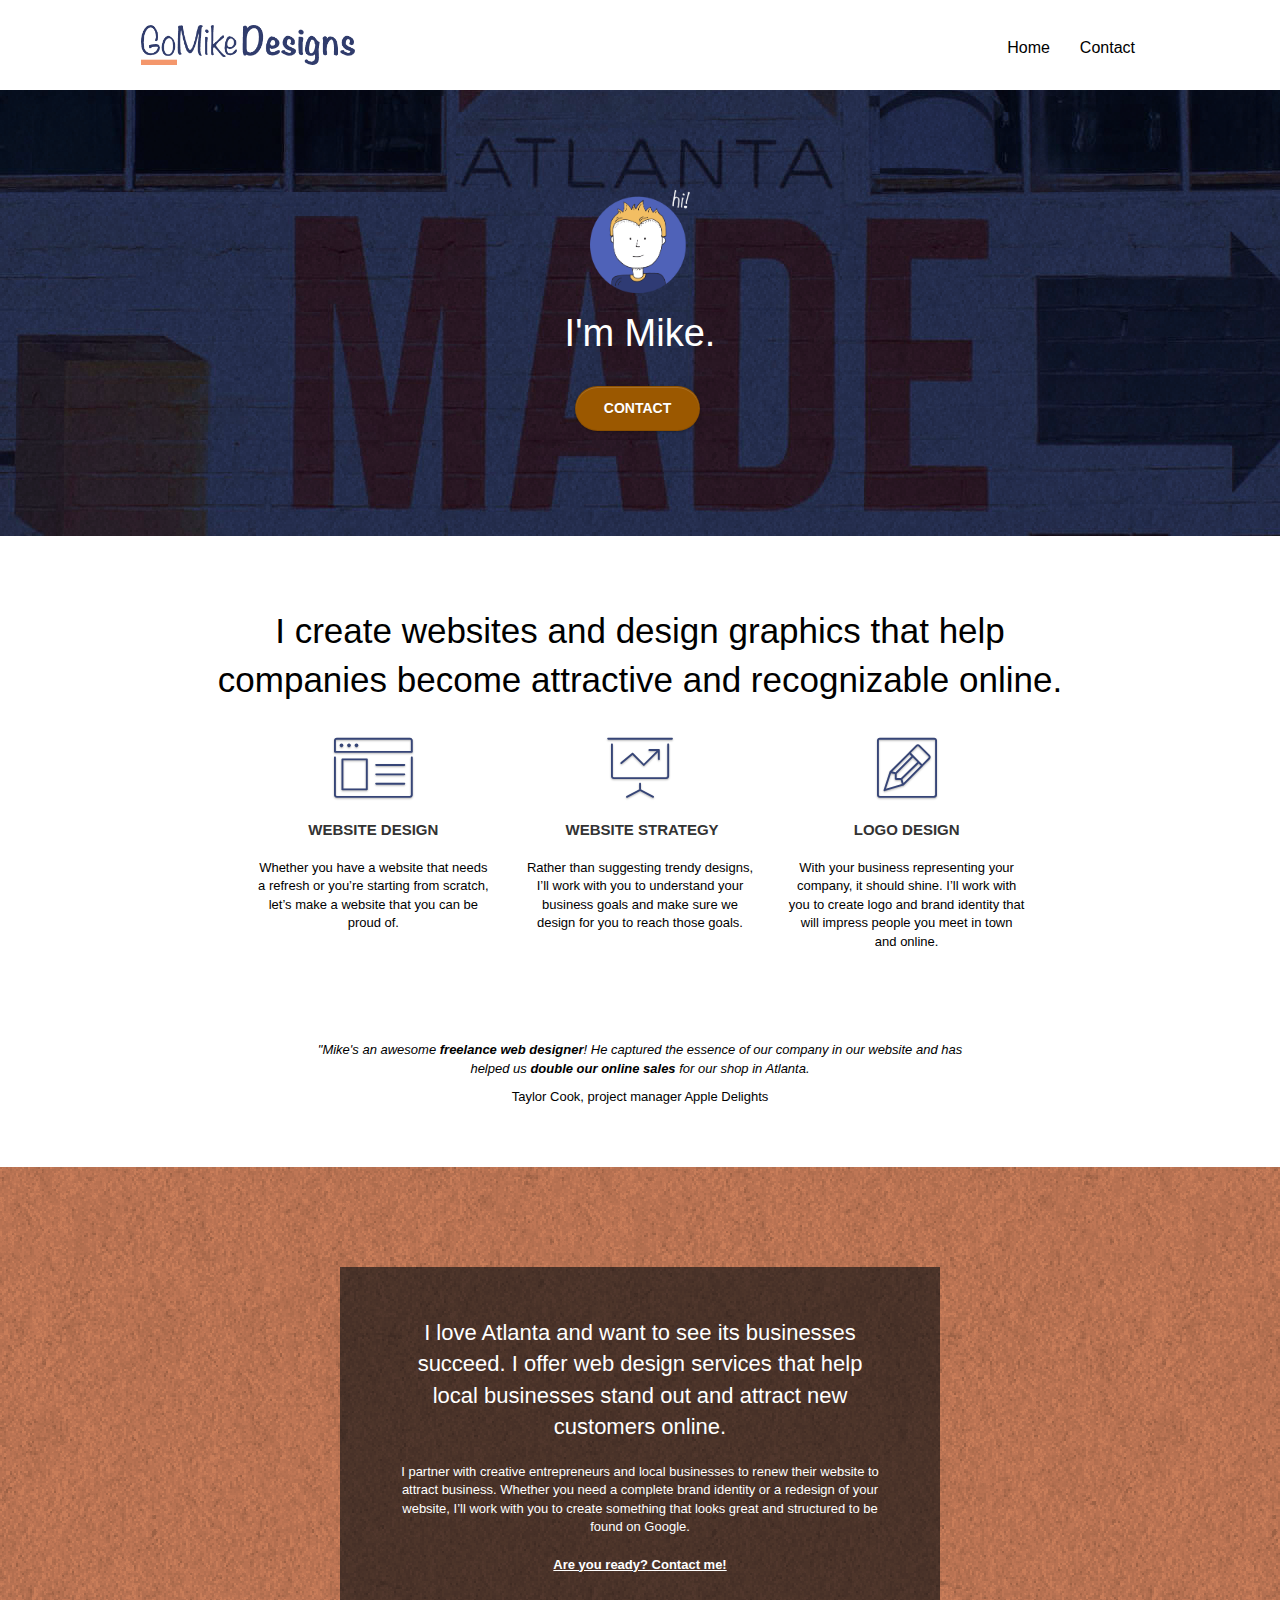
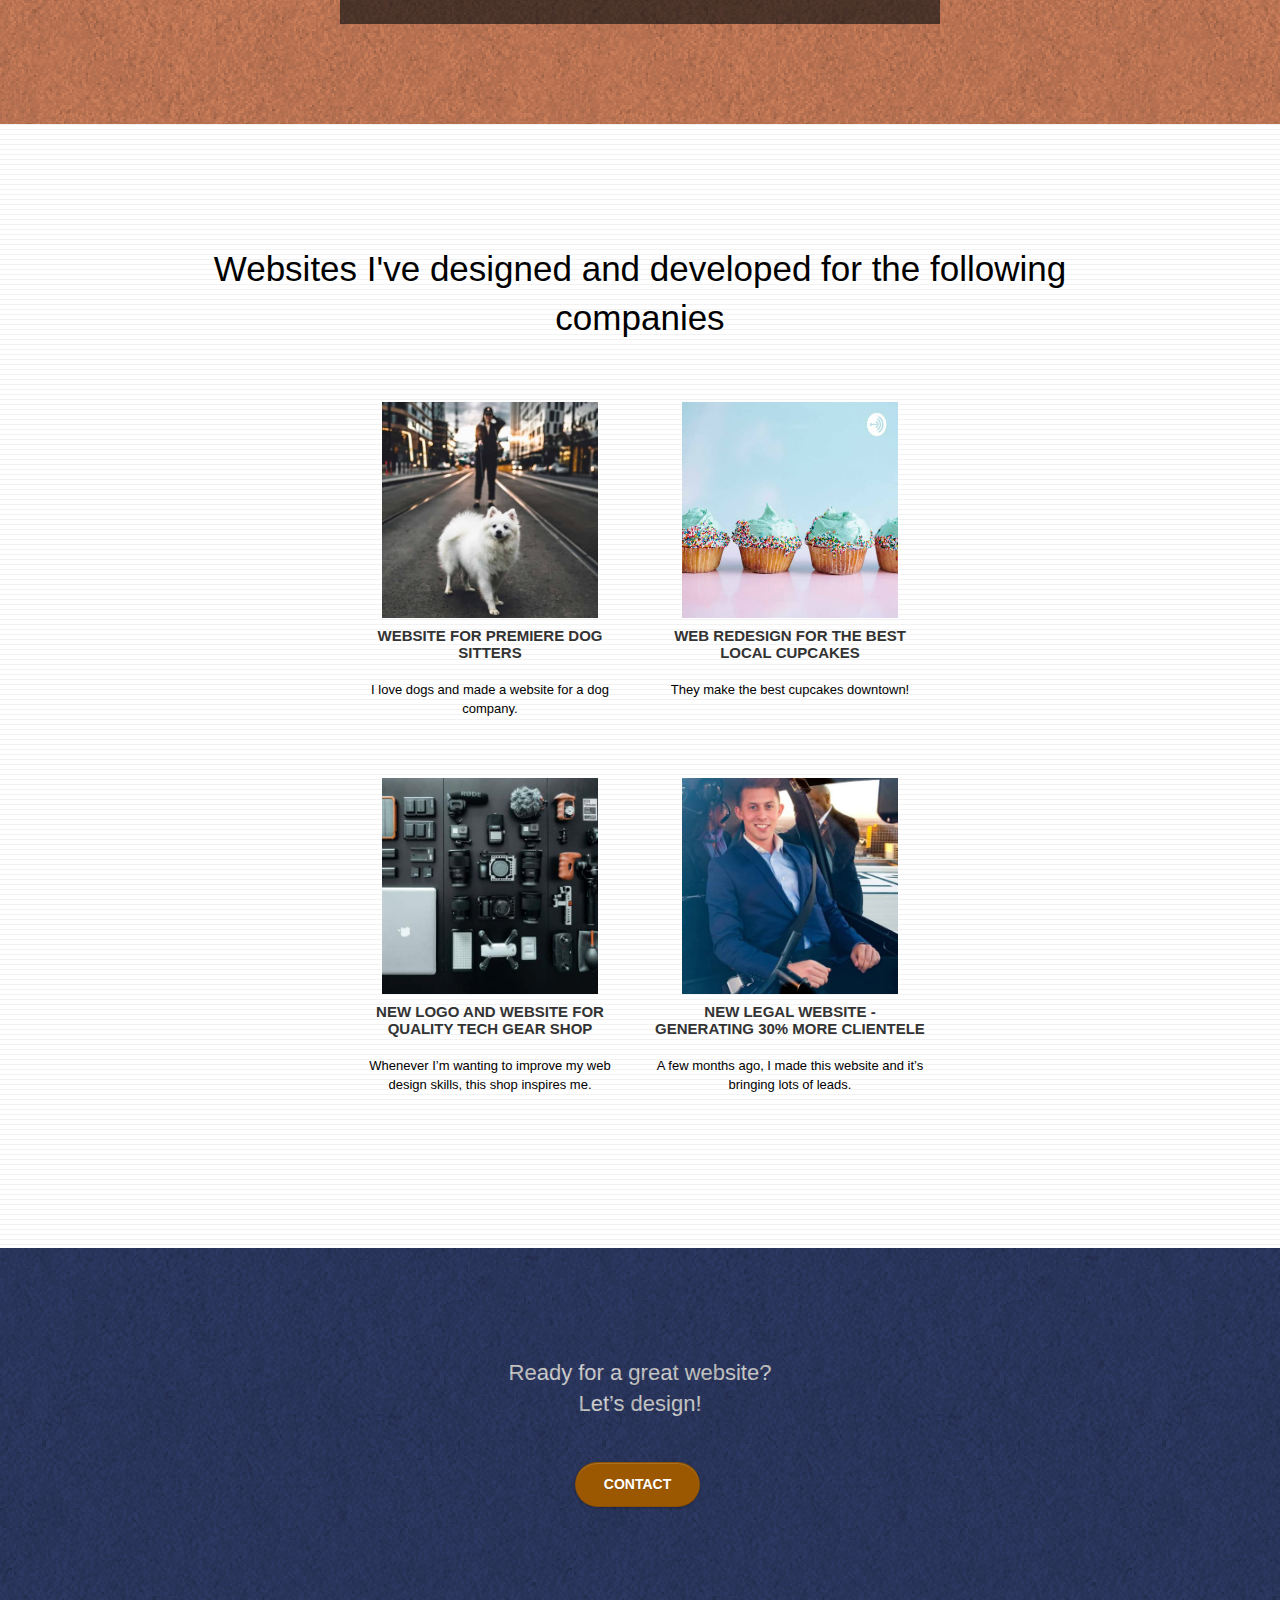
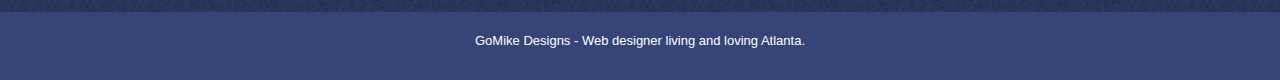
<file: index.html>
<!doctype html>
<html lang="en">

<head>
	<meta charset="utf-8">
	<meta name="keywords" content="seo, google, website, internet, web design, logo design atlanta">
	<meta name="description" content="I'm Mike and your should hire me to build your website">
	<meta name="viewport" content="width=device-width, initial-scale=1.0, viewport-fit=cover">
	<link rel="shortcut icon" type="image/png" href="favicon.jpg">

	<link rel="stylesheet" type="text/css" href="./css/bootstrap.css">
	<link rel="stylesheet" type="text/css" href="style.css">
	<link rel="stylesheet" type="text/css" href="./css/font-awesome.css">
	<link rel="stylesheet" type="text/css" href="./css/et-line.css">


	<script src="./js/jquery-2.1.0.js"></script>
	<script src="./js/bootstrap.js"></script>
	<script src="./js/blocs.js"></script>
	<script src="./js/jquery.touchSwipe.js"></script>
	<script src="./js/gmaps.js"></script>
	<title>GoMikeDesigns</title>

	<!-- Analytics -->

	<!-- Analytics END -->

</head>

<body>
	<!-- Main container -->
	<div class="page-container">

		<!-- bloc-0 -->
		<header class="bloc bgc-white l-bloc" id="bloc-0">
			<div class="container bloc-sm">
				<nav class="navbar row">
					<div class="navbar-header">
						<a class="navbar-logo" href="index.html"><img
								src="img_optimized/atlanta%20web%20design%20logo.webp" alt="GoMikeDesigns Website logo"
								height="40" /></a>
						<button id="nav-toggle" type="button" class="ui-navbar-toggle navbar-toggle"
							data-toggle="collapse" data-target=".navbar-1">
							<span class="sr-only">Toggle navigation</span><span class="icon-bar"></span><span
								class="icon-bar"></span><span class="icon-bar"></span>
						</button>
					</div>
					<div class="collapse navbar-collapse navbar-1 special-dropdown-nav">
						<ul class="site-navigation nav navbar-nav">
							<li>
								<a href="index.html">Home</a>
							</li>
							<li>
							</li>
							<li>
								<a href="contact.html">Contact</a>
							</li>
						</ul>
					</div>
				</nav>
			</div>
		</header>
		<!-- bloc-0 END -->

		<!-- bloc-1-hero -->
		<div class="bloc bgc-dark-slate-blue bg-atlanta-20made-20sign d-bloc bg-t-edge bloc-bg-texture texture-paper b-parallax"
			id="bloc-1-hero">
			<div class="container bloc-lg">
				<div class="row tight-width-whitespace">
					<div class="col-sm-12">
						<img src="img_optimized/atlanta%20web%20designer%20mike.webp"
							class="center-block image-resize-mode" width="100"
							alt="brick painted wall with Atlanta Made written on it" />
						<h1 class="text-center hero-bloc-text tc-white ">
							I'm Mike.
						</h1>
						<div class="text-center">
							<a href="contact.html" class="btn btn-lg btn-clean btn-rd cta-hero btn-atomic-tangerine"
								id="cta-hero">Contact</a>
						</div>
					</div>
				</div>
			</div>
		</div>
		<!-- bloc-1-hero END -->

		<!-- bloc-2-services -->
		<div class="bloc bgc-white l-bloc" id="bloc-2-services">
			<div class="container bloc-md">
				<div class="row">
					<div class="col-sm-12 text-center">
						<h2 class="sub-header">I create websites and design graphics that help <br> companies become
							attractive and recognizable online.</h2>
					</div>
				</div>
				<div class="row voffset-lg med-width-whitespace">
					<div class="col-sm-4">
						<div class="text-center">
							<span class="et-icon-browser sm-shadow icon-dark-slate-blue icons icon-lg"></span>
						</div>
						<h3 class="mg-md text-center service-header">Website Design</h3>
						<p class="text-center ">
							Whether you have a website that needs a refresh or you&rsquo;re starting from scratch,
							let&rsquo;s make a website that you can be proud of.
						</p>
					</div>
					<div class="col-sm-4">
						<div class="text-center">
							<span class="et-icon-presentation sm-shadow icon-dark-slate-blue icons icon-lg"></span>
						</div>
						<h3 class="mg-md text-center service-header">&nbsp;Website Strategy</h3>
						<p class="text-center ">
							Rather than suggesting trendy designs, I&rsquo;ll work with you to understand your business
							goals and make sure we design for you to reach those goals.<br>
						</p>
					</div>
					<div class="col-sm-4">
						<div class="text-center">
							<span class="et-icon-edit sm-shadow icon-dark-slate-blue icons icon-lg"></span>
						</div>
						<h3 class="mg-md text-center service-header">Logo Design</h3>
						<p class="text-center ">
							With your business representing your company, it should shine. I&rsquo;ll work with you to
							create logo and brand identity that will impress people you meet in town and online.
						</p>
					</div>
				</div>
				<div class="row voffset-lg voffset">
					<div class="col-xs-12 col-md-8 col-md-offset-2 text-center">
						<p class="quote">"Mike's an awesome <span class="bold">freelance web designer</span>! He
							captured the essence of our company in our website and has helped us <span class="bold">double our online sales</span> for our shop in
							Atlanta.</p>
						<p>Taylor Cook, project manager Apple Delights</p>
					</div>
				</div>
			</div>
		</div>
		<!-- bloc-2-services END -->

		<!-- bloc-3-what-i-do -->
		<div class="bloc tc-white bgc-atomic-tangerine bloc-bg-texture texture-paper b-parallax bg-atlanta-20made-20sign-20orange d-bloc"
			id="bloc-3-what-i-do">
			<div class="container bloc-lg">
				<div class="row tight-width-whitespace black-background">
					<div class="col-sm-12">
						<p class="mg-md text-center tc-white sub-text">I love Atlanta and want to see its
							businesses succeed. I offer web design services that help local
							businesses stand out and attract new customers online.<br></p>
						<p class="text-center white"> I partner with creative entrepreneurs and local businesses to
							renew their website to attract business. Whether you
							need a complete brand identity or a redesign of your website, I&rsquo;ll work with you to
							create something that looks great and structured to be found on Google.<br><br>
							<a class="ltc-white bold-link" href="contact.html">Are you ready? Contact me!</a><br>
						</p>
					</div>
				</div>
			</div>
		</div>
		<!-- bloc-3-what-i-do END -->

		<!-- bloc-4-portfolio -->
		<div class="bloc bgc-white bg-lines-h2-bg bg-repeat l-bloc" id="bloc-4-portfolio">
			<div class="container bloc-lg">
				<div class="row">
					<div class="col-sm-12 text-center">
						<h2 class="sub-header">Websites I've designed and developed for the following companies</h2>

					</div>
				</div>
				<div class="row tight-width-whitespace portfolio-row">
					<div class="col-sm-6">
						<a href="#" data-lightbox="img_optimized/11_2.webp" data-gallery-id="gallery-1"
							data-caption="Website for Atlanta's Premiere dog salon" data-frame="snapshot-lb"><img
								src="img_optimized/11_2.webp" class="img-responsive portfolio-thumb"
								alt="dogsitting website for owner's across Atlanta" /></a>
						<h3 class="mg-md text-center">
							Website for premiere Dog Sitters
						</h3>
						<p class="text-center">
							I love dogs and made a website for a dog company.
						</p>
					</div>
					<div class="col-sm-6">
						<a href="#" data-lightbox="img_optimized/2_2.webp" data-gallery-id="gallery-1"
							data-caption="web redesign for the best cupcakes in Atlanta" data-frame="snapshot-lb"><img
								src="img_optimized/2_2.webp" class="img-responsive portfolio-thumb"
								alt="design agency website for best cupcakes in atlanta" /></a>
						<h3 class="mg-md text-center">
							Web redesign for the best local cupcakes
						</h3>
						<p class="text-center">
							They make the best cupcakes downtown!
						</p>
					</div>
				</div>
				<div class="row tight-width-whitespace portfolio-row">
					<div class="col-sm-6">
						<a href="#" data-lightbox="img_optimized/3_2.webp" data-gallery-id="gallery-1"
							data-caption="New logo and website for a quality tech gear shop"
							data-frame="snapshot-lb"><img src="img_optimized/3_2.webp"
								class="img-responsive portfolio-thumb" alt="tech gear shop website" /></a>
						<h3 class="mg-md text-center">
							New logo and website for quality tech gear shop
						</h3>
						<p class="text-center">
							Whenever I&rsquo;m wanting to improve my web design skills, this shop inspires me.
						</p>
					</div>
					<div class="col-sm-6">
						<a href="#" data-lightbox="img_optimized/4_2.webp" data-gallery-id="gallery-1"
							data-caption="Legal website generates 30% more clients after web redesign"
							data-frame="snapshot-lb"><img src="img_optimized/4_2.webp"
								class="img-responsive portfolio-thumb"
								alt="Legal website with lawyer sitting facing camera" /></a>
						<h3 class="mg-md text-center">
							New legal website - Generating 30% more clientele
						</h3>
						<p class="text-center">
							A few months ago, I made this website and it&rsquo;s bringing lots of leads.
						</p>
					</div>
				</div>
			</div>
		</div>
		<!-- bloc-4-portfolio END -->

		<!-- bloc-5-cta -->
		<div class="bloc bgc-dark-slate-blue bg-atlanta-20made-20sign d-bloc bloc-bg-texture texture-paper b-parallax"
			id="bloc-5-cta">
			<div class="container bloc-lg">
				<div class="row">
					<h2 class="mg-md text-center tc-white">
						Ready for a great website? <br>Let&rsquo;s design!
					</h2>
					<div class="col-sm-12 text-center">
						<a href="contact.html"
							class="btn btn-atomic-tangerine btn-clean btn-rd btn-lg cta-hero">Contact</a>
					</div>
				</div>
			</div>
		</div>
		<!-- bloc-5-cta END -->

		<!-- Footer - bloc-8 -->
		<div class="bloc bgc-dark-slate-blue d-bloc" id="bloc-8">
			<div class="container bloc-sm">
				<div class="row">
					<div class="col-sm-12">
						<p class="text-center white">
							GoMike Designs - Web designer living and loving Atlanta.<br>
						</p>
					</div>
				</div>
			</div>
		</div>
		<!-- Footer - bloc-8 END -->

	</div>
	<!-- Main container END -->


</body>

</html>
</file>
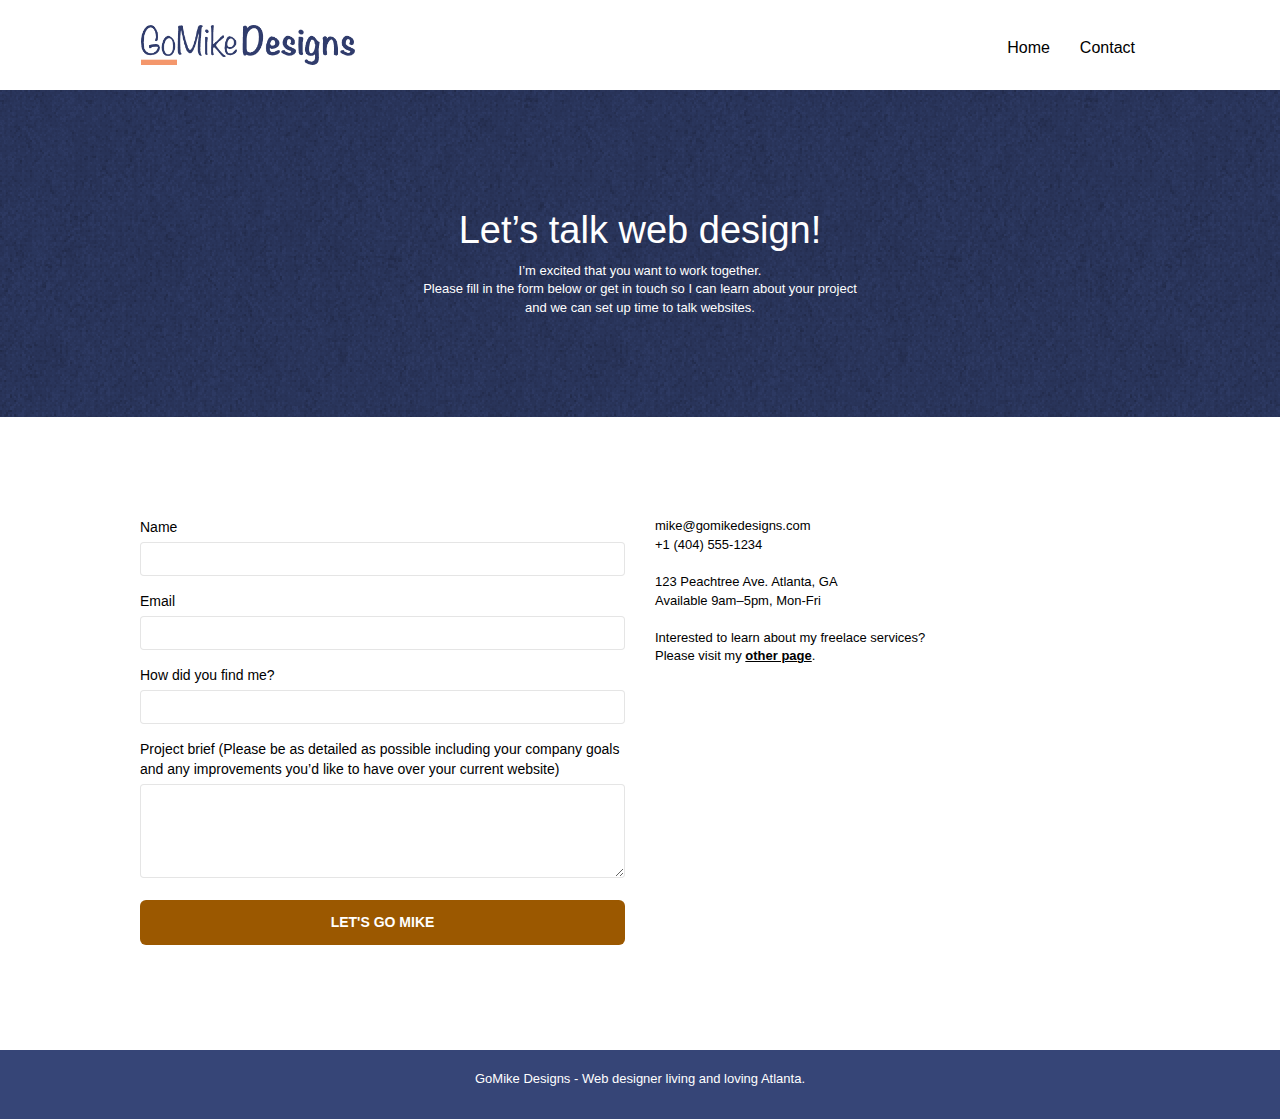
<file: contact.html>
<!doctype html>
<html lang="en">

<head>
	<meta charset="utf-8">
	<meta name="keywords" content="">
	<meta name="description" content="I'm Mike and you should get in contact with me for project needs">
	<meta name="viewport" content="width=device-width, initial-scale=1.0, viewport-fit=cover">
	<link rel="shortcut icon" type="image/png" href="favicon.jpg">

	<link rel="stylesheet" type="text/css" href="./css/bootstrap.css">
	<link rel="stylesheet" type="text/css" href="style.css">
	<link rel="stylesheet" type="text/css" href="./css/font-awesome.css">
	<link rel="stylesheet" type="text/css" href="./css/et-line.css">


	<script src="./js/jquery-2.1.0.js"></script>
	<script src="./js/bootstrap.js"></script>
	<script src="./js/blocs.js"></script>
	<script src="./js/jqBootstrapValidation.js"></script>
	<script src="./js/formHandler.js"></script>
	<title>Contact</title>

	<!-- Analytics -->

	<!-- Analytics END -->

</head>

<body>
	<!-- Main container -->
	<div class="page-container">

		<!-- bloc-0 -->
		<div class="bloc bgc-white l-bloc " id="bloc-0">
			<div class="container bloc-sm">
				<nav class="navbar row">
					<div class="navbar-header">
						<a class="navbar-logo" href="index.html"><img
								src="img_optimized/atlanta%20web%20design%20logo.webp" height="40"
								alt="GoMikeDesign Web Logo" /></a>
						<button id="nav-toggle" type="button" class="ui-navbar-toggle navbar-toggle"
							data-toggle="collapse" data-target=".navbar-1">
							<span class="sr-only">Toggle navigation</span><span class="icon-bar"></span><span
								class="icon-bar"></span><span class="icon-bar"></span>
						</button>
					</div>
					<div class="collapse navbar-collapse navbar-1 special-dropdown-nav">
						<ul class="site-navigation nav navbar-nav">
							<li>
								<a href="index.html">Home</a>
							</li>
							<li>
							</li>
							<li>
								<a href="contact.html">Contact</a>
							</li>
						</ul>
					</div>
				</nav>
			</div>
		</div>
		<!-- bloc-0 END -->

		<!-- bloc-6 -->
		<div class="bloc bg-dots-bg bg-repeat bgc-dark-slate-blue d-bloc bloc-bg-texture texture-paper" id="bloc-6">
			<div class="container bloc-lg">
				<div class="row">
					<div class="col-sm-12">
						<h1 class="text-center hero-bloc-text tc-white">Let&rsquo;s talk web design!</h1>
						<p class="text-center mg-lg tc-white tight-width-whitespace">I&rsquo;m excited that you
							want to work together.<br>Please fill in the form below or get in touch so I can learn about
							your project <br>and we can set up time to talk websites.</p>
					</div>
				</div>
			</div>
		</div>
		<!-- bloc-6 END -->

		<!-- bloc-7 -->
		<div class="bloc bgc-white l-bloc" id="bloc-7">
			<div class="container bloc-lg">
				<div class="row">
					<div class="col-sm-6">
						<form id="form_1" novalidate data-success-msg="Your message has been sent."
							data-fail-msg="Sorry it seems that our mail server is not responding, Sorry for the inconvenience!">
							<div class="form-group">
								<label>
									Name
								</label>
								<input id="name" class="form-control" required />
							</div>
							<div class="form-group">
								<label>
									Email
								</label>
								<input id="email" class="form-control" type="email" required />
							</div>
							<div class="form-group">
								<label>
									How did you find me?
								</label>
								<input class="form-control" type="email" required id="input_504" />
							</div>
							<div class="form-group">
								<label>
									Project brief (Please be as detailed as possible including your company goals and
									any improvements you&rsquo;d like to have over your current website)<br>
								</label><textarea id="message" class="form-control" rows="4" cols="50"
									required></textarea>
							</div>
							<button class="bloc-button btn btn-lg btn-block cta-hero btn-atomic-tangerine"
								type="submit">
								Let's go Mike
							</button>
						</form>
					</div>
					<div class="col-sm-6">
						<p>
							mike@gomikedesigns.com<br>+1 (404) 555-1234<br> <br>123 Peachtree Ave. Atlanta,
							GA<br>Available 9am–5pm, Mon-Fri <br> <br>Interested to learn about my freelace services?
							<br>Please visit my&nbsp;<a class="ltc-atomic-tangerine" href="index.html">other page</a>.
						</p>
					</div>
				</div>
			</div>
		</div>
		<!-- bloc-7 END -->

		<!-- ScrollToTop Button -->
		<a class="bloc-button btn btn-d scrollToTop" onclick="scrollToTarget('1')"><span
				class="fa fa-chevron-up"></span></a>
		<!-- ScrollToTop Button END-->


		<!-- Footer - bloc-8 -->
		<div class="bloc bgc-dark-slate-blue d-bloc" id="bloc-8">
			<div class="container bloc-sm">
				<div class="row">
					<div class="col-sm-12">
						<p class="text-center white">
							GoMike Designs - Web designer living and loving Atlanta.<br>
						</p>
					</div>
				</div>
			</div>
		</div>
		<!-- Footer - bloc-8 END -->

	</div>
	<!-- Main container END -->


</body>

</html>
</file>
<file: style.css>
body {
    margin: 0;
    padding: 0;
    background: #FFF;
    overflow-x: hidden;
    -webkit-font-smoothing: antialiased;
    -moz-osx-font-smoothing: grayscale;
}

a,
button {
    transition: all .3s ease-in-out;
    outline: none!important;
}

a:hover {
    text-decoration: none;
    cursor: pointer;
}

#page-loading-blocs-notifaction {
    position: fixed;
    top: 0;
    bottom: 0;
    width: 100%;
    z-index: 100000;
    background: #FFFFFF url("img/pageload-spinner.gif") no-repeat center center;
}

.bloc {
    width: 100%;
    clear: both;
    background: 50% 50% no-repeat;
    padding: 0 50px;
    -webkit-background-size: cover;
    -moz-background-size: cover;
    -o-background-size: cover;
    background-size: cover;
    position: relative;
}

.bloc .container {
    padding-left: 0;
    padding-right: 0;
}

.bloc-lg {
    padding: 100px 50px;
}

.bloc-md {
    padding: 50px;
}

.bloc-sm {
    padding: 20px 50px;
}

.bg-center,
.bg-l-edge,
.bg-r-edge,
.bg-t-edge,
.bg-b-edge,
.bg-tl-edge,
.bg-bl-edge,
.bg-tr-edge,
.bg-br-edge,
.bg-repeat {
    -webkit-background-size: auto!important;
    -moz-background-size: auto!important;
    -o-background-size: auto!important;
    background-size: auto!important;
}

.bg-repeat {
    background: repeat;
}

.bg-t-edge {
    background: top no-repeat;
}

.bloc-bg-texture::before {
    content: "";
    background-size: 2px 2px;
    position: absolute;
    top: 0;
    bottom: 0;
    left: 0;
    right: 0;
}

.texture-paper::before {
    background: url("img_optimized/texture-paper.webp");
    width: 100%;
}

.b-parallax {
    background-attachment: fixed;
}

.d-bloc {
    color: rgba(255, 255, 255, .7);
}

.d-bloc button:hover {
    color: rgba(255, 255, 255, .9);
}

.d-bloc .icon-round,
.d-bloc .icon-square,
.d-bloc .icon-rounded,
.d-bloc .icon-semi-rounded-a,
.d-bloc .icon-semi-rounded-b {
    border-color: rgba(255, 255, 255, .9);
}

.d-bloc .divider-h span {
    border-color: rgba(255, 255, 255, .2);
}

.d-bloc .a-btn,
.d-bloc .navbar a,
.d-bloc .navbar-logo,
.d-bloc a .icon-sm,
.d-bloc a .icon-md,
.d-bloc a .icon-lg,
.d-bloc a .icon-xl,
.d-bloc h1 a,
.d-bloc h2 a,
.d-bloc h3 a,
.d-bloc h4 a,
.d-bloc h5 a,
.d-bloc h6 a,
.d-bloc p a {
    color: rgb(255, 255, 255);
}

.d-bloc .a-btn:hover,
.d-bloc .navbar a:hover,
.d-bloc .navbar-logo:hover,
.d-bloc a:hover .icon-sm,
.d-bloc a:hover .icon-md,
.d-bloc a:hover .icon-lg,
.d-bloc a:hover .icon-xl,
.d-bloc h1 a:hover,
.d-bloc h2 a:hover,
.d-bloc h3 a:hover,
.d-bloc h4 a:hover,
.d-bloc h5 a:hover,
.d-bloc h6 a:hover,
.d-bloc p a:hover {
    color: rgba(255, 255, 255, 1);
}

.d-bloc .navbar-toggle .icon-bar {
    background: rgba(255, 255, 255, 1);
}

.d-bloc .btn-wire,
.d-bloc .btn-wire:hover {
    color: rgba(255, 255, 255, 1);
    border-color: rgba(255, 255, 255, 1);
}

.d-bloc .panel {
    color: rgba(0, 0, 0, .5);
}

.d-bloc .panel button:hover {
    color: rgba(0, 0, 0, .7);
}

.d-bloc .panel icon {
    border-color: rgba(0, 0, 0, .7);
}

.d-bloc .panel .divider-h span {
    border-color: rgba(0, 0, 0, .1);
}

.d-bloc .panel .a-btn {
    color: rgba(0, 0, 0, .6);
}

.d-bloc .panel .a-btn:hover {
    color: rgba(0, 0, 0, 1);
}

.d-bloc .panel .btn-wire,
.d-bloc .panel .btn-wire:hover {
    color: rgba(0, 0, 0, .7);
    border-color: rgba(0, 0, 0, .3);
}

.d-bloc .panel,
.l-bloc {
    color: rgba(0, 0, 0, .5);
}

.d-bloc .panel button:hover,
.l-bloc button:hover {
    color: rgba(0, 0, 0, .7);
}

.l-bloc .icon-round,
.l-bloc .icon-square,
.l-bloc .icon-rounded,
.l-bloc .icon-semi-rounded-a,
.l-bloc .icon-semi-rounded-b {
    border-color: rgba(0, 0, 0, .7);
}

.d-bloc .panel .divider-h span,
.l-bloc .divider-h span {
    border-color: rgba(0, 0, 0, .1);
}

.d-bloc .panel .a-btn,
.l-bloc .a-btn,
.l-bloc .navbar a,
.l-bloc .navbar-logo,
.l-bloc a .icon-sm,
.l-bloc a .icon-md,
.l-bloc a .icon-lg,
.l-bloc a .icon-xl,
.l-bloc h1 a,
.l-bloc h2 a,
.l-bloc h3 a,
.l-bloc h4 a,
.l-bloc h5 a,
.l-bloc h6 a,
.l-bloc p a {
    color: rgba(0, 0, 0, .6);
}

.d-bloc .panel .a-btn:hover,
.l-bloc .a-btn:hover,
.l-bloc .navbar a:hover,
.l-bloc .navbar-logo:hover,
.l-bloc a:hover .icon-sm,
.l-bloc a:hover .icon-md,
.l-bloc a:hover .icon-lg,
.l-bloc a:hover .icon-xl,
.l-bloc h1 a:hover,
.l-bloc h2 a:hover,
.l-bloc h3 a:hover,
.l-bloc h4 a:hover,
.l-bloc h5 a:hover,
.l-bloc h6 a:hover,
.l-bloc p a:hover {
    color: rgba(0, 0, 0, 1);
}

.l-bloc .navbar-toggle .icon-bar {
    color: rgba(0, 0, 0, .6);
}

.d-bloc .panel .btn-wire,
.d-bloc .panel .btn-wire:hover,
.l-bloc .btn-wire,
.l-bloc .btn-wire:hover {
    color: rgba(0, 0, 0, .7);
    border-color: rgba(0, 0, 0, .3);
}

.voffset {
    margin-top: 30px;
}

.voffset-lg {
    margin-top: 80px;
}

.row-no-gutters {
    margin-right: 0;
    margin-left: 0;
}

.row.row-no-gutters > [class^="col-"],
.row.row-no-gutters > [class*=" col-"] {
    padding-right: 0;
    padding-left: 0;
}

#bloc-2-services p {
    font-size: 13px;
}

.navbar {
    margin-bottom: 0;
    z-index: 1;
}

.navbar-logo {
    height: auto;
    padding: 3px 15px;
    font-size: 25px;
    font-weight: normal;
    font-weight: 600;
    line-height: 44px;
}

.navbar-logo img {
    max-height: 200px;
    margin: 0 5px 0 0;
    display: inline;
}

.navbar-logo img[src$=svg] {
    min-width: 100px;
}

.nav-center .navbar-logo img {
    margin: 0;
}

.navbar .nav {
    padding-top: 2px;
    margin-right: -16px;
    float: right;
    z-index: 1;
}

.nav > li {
    float: left;
    margin-top: 4px;
    font-size: 16px;
}

.navbar-nav .open .dropdown-menu > li > a {
    text-align: inherit;
}

.nav > li a:hover,
.nav > li a:focus {
    background: transparent;
}

.navbar-toggle {
    margin: 10px 10px 0 0;
    border: 0px;
}

.navbar-toggle:hover {
    background: transparent!important;
}

.navbar-toggle .icon-bar {
    background-color: rgba(0, 0, 0, .5);
    width: 26px;
}

.nav-invert .navbar .nav {
    float: left;
}

.nav-invert .navbar-header,
.nav-invert .navbar-logo {
    float: right;
    position: relative;
    z-index: 2;
}

@media (min-width: 768px) {
    .site-navigation {
        position: absolute;
        top: 50%;
        right: 20px;
        transform: translate(0, -50%);
        -webkit-transform: translateY(-50%);
    }
    .nav > li .dropdown-menu a,
    .nav > li .dropdown-menu a:hover {
        color: #484848;
    }
    .nav-invert .site-navigation {
        left: 0;
        right: 0;
    }
    .nav-center {
        text-align: center;
    }
    .nav-center .navbar-header {
        width: 100%;
    }
    .nav-center .navbar-header,
    .nav-center .navbar-logo,
    .nav-center .nav > li {
        float: none;
        display: inline-block;
    }
    .nav-center .site-navigation {
        position: relative;
        width: 100%;
        right: 0;
        margin-right: 0px;
        margin-top: 20px;
    }
    .nav-center.mini-nav .navbar-toggle {
        float: none;
        margin: 10px auto 0;
    }
}

.nav > li > .dropdown a {
    background: none!important;
    display: block;
    padding: 14px 15px;
}

nav .caret {
    margin: 0 5px;
}

.dropdown-menu .dropdown-menu {
    top: -8px;
    left: 100%;
}

.dropdown-menu .dropmenu-flow-right {
    top: 100%;
    left: 0;
    margin-left: -1px;
    border-top-left-radius: 0;
    border-top-right-radius: 0;
}

.dropdown-menu .dropdown span {
    border: 4px solid black;
    border-top-color: transparent;
    border-right-color: transparent;
    border-bottom-color: transparent;
    margin: 6px -5px 0 0!important;
    float: right;
}

.mg-md {
    margin-top: 10px;
    margin-bottom: 20px;
}

.mg-lg {
    margin-top: 10px;
    margin-bottom: 40px;
}

.btn {
    margin: 0 5px 5px 0;
}

.btn.pull-right {
    margin: 0 0 5px 5px;
}

.btn-d,
.btn-d:hover,
.btn-d:focus {
    color: #FFF;
    background: rgba(0, 0, 0, .3);
}

button {
    outline: none!important;
}

.btn-rd {
    border-radius: 40px;
}

.btn-clean {
    border: 1px solid rgba(0, 0, 0, .08);
    border-bottom-color: rgba(0, 0, 0, .1);
    text-shadow: 0 1px 0 rgba(0, 0, 1, .1);
    box-shadow: 0 1px 3px rgba(0, 0, 1, .25), inset 0 1px 0 0 rgba(255, 255, 255, .15);
}

.icon-md {
    font-size: 30px!important;
}

.icon-lg {
    font-size: 60px!important;
}

.sm-shadow {
    text-shadow: 0 1px 2px rgba(0, 0, 0, .3);
}

.panel-sq,
.panel-sq .panel-heading,
.panel-sq .panel-footer {
    border-radius: 0;
}

.panel-rd {
    border-radius: 30px;
}

.panel-rd .panel-heading {
    border-radius: 29px 29px 0 0;
}

.panel-rd .panel-footer {
    border-radius: 0 0 29px 29px;
}

.form-control {
    border-color: rgba(0, 0, 0, .1);
    box-shadow: none;
}

.scrollToTop {
    width: 40px;
    height: 40px;
    position: fixed;
    bottom: 20px;
    right: 20px;
    opacity: 0;
    z-index: 500;
    transition: all .3s ease-in-out;
}

.scrollToTop span {
    margin-top: 6px;
}

.showScrollTop {
    font-size: 14px;
    opacity: 1;
}

a[data-lightbox] {
    position: relative;
    display: block;
    text-align: center;
}

a[data-lightbox]:hover::before {
    content: "+";
    font-family: "HelveticaNeue-Light", "Helvetica Neue Light", "Helvetica Neue", Helvetica, Arial;
    font-size: 32px;
    width: 50px;
    height: 50px;
    margin-left: -25px;
    border-radius: 50%;
    background: rgba(0, 0, 0, .6);
    color: #FFF;
    font-weight: 100;
    z-index: 1;
    position: absolute;
    top: 50%;
    transform: translateY(-50%);
    -webkit-transform: translateY(-50%);
}

a[data-lightbox]:hover img {
    opacity: 0.6;
    -webkit-animation-fill-mode: none;
    animation-fill-mode: none;
}

#lightbox-modal {
    display: flex;
    align-items: center;
}

#lightbox-modal .modal-dialog {
    width: 90%;
    max-width: 900px;
    margin: 0 auto 0;
}

#lightbox-modal .modal-dialog img {
    max-height: 90vh;
    margin: 0 auto;
}

.lightbox-caption {
    padding: 20px;
    color: #FFF;
    background: rgba(0, 0, 0, .5);
    position: absolute;
    left: 15px;
    right: 15px;
    bottom: 5px;
}

.close-lightbox {
    color: #FFF;
    font-size: 30px;
    position: absolute;
    top: 20px;
    right: 20px;
    z-index: 20;
    background: rgba(0, 0, 0, .5);
    border: none;
    line-height: 30px;
    padding: 0 9px 5px;
    opacity: 0.3;
}

.close-lightbox:hover,
.next-lightbox:hover,
.prev-lightbox:hover {
    opacity: 1.0;
    color: #FFF;
}

.next-lightbox,
.prev-lightbox {
    font-size: 20px;
    color: rgba(255, 255, 255, .9);
    background: rgba(0, 0, 0, .5);
    transition: all .2s ease-in-out;
    position: absolute;
    top: 45%;
    z-index: 1;
    opacity: 0.4;
}

.next-lightbox {
    padding: 6px 8px 1px 13px;
    right: 25px;
}

.prev-lightbox {
    padding: 6px 13px 1px 10px;
    left: 25px;
}

.snapshot-lb .modal-body {
    padding-bottom: 45px;
}

.snapshot-lb .lightbox-caption {
    padding: 0;
    color: rgba(0, 0, 0, .5);
    background: none;
}

h1,
h2,
h3,
h4,
h5,
h6,
p,
label,
.btn,
a {
    font-family: "helvetica";
    font-weight: 400;
    color: black!important;
}

.sub-header {
    font-size: 35px;
}

.sub-text {
    font-size: 22px;
}

.col-sm-4 a {
    font-family: "helvetica";
    font-weight: 400;
    color: white!important; 
}

.container {
    max-width: 1000px;
}

.quote {
    font-style: italic;
}

.bold {
    font-weight: 700;
}

.hero-bloc-text {
    font-size: 38px;
}

.hero-bloc-text-sub {
    font-size: 36px;
}

.statement-bloc-text {
    line-height: 26px;
    font-style: italic;
    font-size: 20px;
    text-align: center;
    font-weight: lighter;
    max-width: 520px;
    margin: auto auto auto auto;
}

p {
    font-size: 13px;
}

.tight-width-whitespace {
    max-width: 600px;
    margin: auto auto auto auto;
}

.h1 {
    font-size: 20px;
    font-family: "Open Sans";
}

.cta-hero {
    margin-top: 22px;
    color: #FFFFFF!important;
    text-transform: uppercase;
    padding: 12px 28px 12px 28px;
    font-size: 1.0em;
    font-weight: 700;
}

.social {
    max-width: 400px;
    margin: auto auto auto auto;
}

h2 {
    font-size: 22px;
    line-height: 1.4em;
}

h3 {
    font-size: 15px;
    text-transform: uppercase;
    font-weight: 700;
    color: #333333!important;
}

.med-width-whitespace {
    max-width: 800px;
    margin: auto auto auto auto;
    box-shadow: 0px 0px 0px #000000;
}

h1 {
    color: #333333!important;
}

h4 {
    color: #333333!important;
}

.icons {
    margin-bottom: 14px;
    margin-top: 24px;
}

.white {
    color: #FFFFFF!important;
}

.portfolio-thumb {
    margin-bottom: 24px;
    width: 80%;
    margin: auto;
}

.portfolio-row {
    margin-bottom: 44px;
    margin-top: 50px;
}

.avatar {
    box-shadow: 0px 4px 9px rgba(0, 0, 0, 0.3);
}

.black-background {
    background-color: rgba(35, 31, 32, 0.7);
    padding: 40px 40px 40px 40px;
}

.bold-link {
    font-weight: 900;
    text-decoration: underline!important;
}

.service-header {
    font-size: 15px;
    font-weight: 700;
    text-transform: uppercase;
}

.bgc-white {
    background-color: #FFFFFF;
}

.bgc-dark-slate-blue {
    background-color: #364577;
}

.bgc-atomic-tangerine {
    background-color: #F3976C;
}

.tc-white {
    color: white!important;
}

.btn-atomic-tangerine {
    background: rgb(155, 88, 0);
    color: #FFFFFF!important;
}

.btn-atomic-tangerine:hover {
    background: #c27956!important;
    color: #FFFFFF!important;
}

.ltc-white {
    color: #FFFFFF!important;
}

.ltc-white:hover {
    color: #cccccc!important;
}

.ltc-atomic-tangerine {
    color:black!important;
    font-weight: bold;
    text-decoration: underline;
}

.ltc-atomic-tangerine:hover {
    color: #c27956!important;
}

.icon-dark-slate-blue {
    color: #364577!important;
    border-color: #364577!important;
}

.bg-dots-bg {
    background-image: url("img_optimized/dots-bg.webp");
    width: 100%;
}

.bg-lines-h2-bg {
    background-image: url("img_optimized/lines-h2-bg.webp");
    width: 100%;
}

.bg-atlanta-20made-20sign {
    background-image: url("img_optimized/atlanta%20made%20sign.webp");
    width: 100%;
}

.bg-atlanta-20made-20sign-20orange {
    background-image: url("img_optimized/atlanta%20made%20sign%20orange.webp");
    width: 100%;
}

@media (max-width: 1024px) {
    .bloc {
        padding-left: 20px;
        padding-right: 20px;
    }
    .bloc.full-width-bloc,
    .bloc-tile-2.full-width-bloc .container,
    .bloc-tile-3.full-width-bloc .container,
    .bloc-tile-4.full-width-bloc .container {
        padding-left: 0;
        padding-right: 0;
    }
}

@media (max-width: 992px) and (min-width: 768px) {
    .navbar .nav {
        max-width: 80%
    }
    .nav-center.navbar .nav {
        max-width: 100%
    }
}

@media only screen and (min-width: 768px) and (max-width: 1024px) and (orientation: landscape) {
    .b-parallax {
        background-attachment: scroll;
    }
}

@media only screen and (min-width: 1024px) and (max-width: 1366px) and (-webkit-min-device-pixel-ratio: 1.5) {
    .b-parallax {
        background-attachment: scroll;
    }
}

@media (max-width: 991px) {
    .container {
        width: 100%;
    }
    .b-parallax {
        background-attachment: scroll;
    }
    .page-container,
    #hero-bloc {
        overflow-x: hidden;
        position: relative;
    }
    .bloc-group,
    .bloc-group .bloc {
        display: block;
        width: 100%;
    }
    .bloc-fill-screen .fill-bloc-top-edge,
    .bloc-fill-screen .fill-bloc-bottom-edge {
        padding: 0 20px;
        /* padding-left: constant(safe-area-inset-left);
        padding-right: constant(safe-area-inset-right); */
    }
}

@media (max-width: 767px) {
    .page-container {
        overflow-x: hidden;
        position: relative;
    }
    h1,
    h2,
    h3,
    h4,
    h5,
    h6,
    p,
    #disqus_thread {
        padding-left: 10px!important;
        padding-right: 10px!important;
    }
    .b-parallax {
        background-attachment: scroll;
    }
    .navbar .nav {
        padding-top: 0;
        border-top: 1px solid rgba(0, 0, 0, .2);
        float: none!important;
    }
    .navbar.row {
        margin-left: 0;
        margin-right: 0;
    }
    .site-navigation {
        position: inherit;
        transform: none;
        -webkit-transform: none;
        -ms-transform: none;
    }
    .nav > li {
        margin-top: 0;
        border-bottom: 1px solid rgba(0, 0, 0, .1);
        background: rgba(0, 0, 0, .05);
        text-align: left;
        padding-left: 15px;
        width: 100%;
    }
    .nav > li:hover {
        background: rgba(0, 0, 0, .08);
    }
    .dropdown .dropdown a .caret {
        float: none;
        margin: 5px 0 0 10px!important;
        border: 4px solid black;
        border-bottom-color: transparent;
        border-right-color: transparent;
        border-left-color: transparent;
    }
    #hero-bloc .navbar .nav {
        background: rgba(0, 0, 0, .8);
    }
    #hero-bloc .navbar .nav a {
        color: rgba(255, 255, 255, .6);
    }
    .hero {
        padding: 50px 0;
    }
    .hero-nav {
        left: -1px;
        right: -1px;
    }
    .navbar-collapse {
        padding: 0;
        overflow-x: hidden;
        -webkit-box-shadow: none;
        box-shadow: none;
    }
    .navbar-logo img {
        max-height: 40px;
        width: auto;
    }
    .nav-invert .navbar-header {
        float: none;
        width: 100%;
    }
    .nav-invert .navbar-toggle {
        float: left;
        margin-left: 10px;
    }
    .bloc {
        padding-left: 0;
        padding-right: 0;
    }
    .bloc-xxl,
    .bloc-xl,
    .bloc-lg {
        padding: 40px 0;
    }
    .bloc-sm,
    .bloc-md {
        padding-left: 0;
        padding-right: 0;
    }
    .bloc-tile-2 .container,
    .bloc-tile-3 .container,
    .bloc-tile-4 .container,
    .bloc-fill-screen .fill-bloc-top-edge,
    .bloc-fill-screen .fill-bloc-bottom-edge {
        padding-left: 0;
        padding-right: 0;
    }
    .a-block {
        padding: 0 10px;
    }
    .btn-dwn {
        display: none;
    }
    .voffset {
        margin-top: 5px;
    }
    .voffset-md {
        margin-top: 20px;
    }
    .voffset-lg {
        margin-top: 30px;
    }
    form {
        padding: 5px;
    }
    .close-lightbox {
        display: inline-block;
    }
    .blocsapp-device-iphone5 {
        background-size: 216px 425px;
        padding-top: 60px;
        width: 216px;
        height: 425px;
    }
    .blocsapp-device-iphone5 img {
        width: 180px;
        height: 320px;
    }
}

@media (max-width: 400px) {
    .bloc {
        padding-left: 0;
        padding-right: 0;
    }
}

@media (max-width: 767px) {
    .bloc-mob-center-text {
        text-align: center;
    }
}
</file>
<file: css/et-line.css>
@font-face {
    font-family: et-line;
    src: url(../fonts/et-line.eot);
    src: url(../fonts/et-line.eot?#iefix) format('embedded-opentype'), url(../fonts/et-line.woff) format('woff'), url(../fonts/et-line.ttf) format('truetype'), url(../fonts/et-line.svg#et-line) format('svg');
    font-weight: 400;
    font-style: normal
}

.et-icon-adjustments,
.et-icon-alarmclock,
.et-icon-anchor,
.et-icon-aperture,
.et-icon-attachment,
.et-icon-bargraph,
.et-icon-basket,
.et-icon-beaker,
.et-icon-bike,
.et-icon-book-open,
.et-icon-briefcase,
.et-icon-browser,
.et-icon-calendar,
.et-icon-camera,
.et-icon-caution,
.et-icon-chat,
.et-icon-circle-compass,
.et-icon-clipboard,
.et-icon-clock,
.et-icon-cloud,
.et-icon-compass,
.et-icon-desktop,
.et-icon-dial,
.et-icon-document,
.et-icon-documents,
.et-icon-download,
.et-icon-dribbble,
.et-icon-edit,
.et-icon-envelope,
.et-icon-expand,
.et-icon-facebook,
.et-icon-flag,
.et-icon-focus,
.et-icon-gears,
.et-icon-genius,
.et-icon-gift,
.et-icon-global,
.et-icon-globe,
.et-icon-googleplus,
.et-icon-grid,
.et-icon-happy,
.et-icon-hazardous,
.et-icon-heart,
.et-icon-hotairballoon,
.et-icon-hourglass,
.et-icon-key,
.et-icon-laptop,
.et-icon-layers,
.et-icon-lifesaver,
.et-icon-lightbulb,
.et-icon-linegraph,
.et-icon-linkedin,
.et-icon-lock,
.et-icon-magnifying-glass,
.et-icon-map,
.et-icon-map-pin,
.et-icon-megaphone,
.et-icon-mic,
.et-icon-mobile,
.et-icon-newspaper,
.et-icon-notebook,
.et-icon-paintbrush,
.et-icon-paperclip,
.et-icon-pencil,
.et-icon-phone,
.et-icon-picture,
.et-icon-pictures,
.et-icon-piechart,
.et-icon-presentation,
.et-icon-pricetags,
.et-icon-printer,
.et-icon-profile-female,
.et-icon-profile-male,
.et-icon-puzzle,
.et-icon-quote,
.et-icon-recycle,
.et-icon-refresh,
.et-icon-ribbon,
.et-icon-rss,
.et-icon-sad,
.et-icon-scissors,
.et-icon-scope,
.et-icon-search,
.et-icon-shield,
.et-icon-speedometer,
.et-icon-strategy,
.et-icon-streetsign,
.et-icon-tablet,
.et-icon-target,
.et-icon-telescope,
.et-icon-toolbox,
.et-icon-tools,
.et-icon-tools-2,
.et-icon-trophy,
.et-icon-tumblr,
.et-icon-twitter,
.et-icon-upload,
.et-icon-video,
.et-icon-wallet,
.et-icon-wine {
    font-family: et-line;
    speak: none;
    font-style: normal;
    font-weight: 400;
    font-variant: normal;
    text-transform: none;
    line-height: 1;
    -webkit-font-smoothing: antialiased;
    -moz-osx-font-smoothing: grayscale;
    display: inline-block
}

.et-icon-mobile:before {
    content: "\e000"
}

.et-icon-laptop:before {
    content: "\e001"
}

.et-icon-desktop:before {
    content: "\e002"
}

.et-icon-tablet:before {
    content: "\e003"
}

.et-icon-phone:before {
    content: "\e004"
}

.et-icon-document:before {
    content: "\e005"
}

.et-icon-documents:before {
    content: "\e006"
}

.et-icon-search:before {
    content: "\e007"
}

.et-icon-clipboard:before {
    content: "\e008"
}

.et-icon-newspaper:before {
    content: "\e009"
}

.et-icon-notebook:before {
    content: "\e00a"
}

.et-icon-book-open:before {
    content: "\e00b"
}

.et-icon-browser:before {
    content: "\e00c"
}

.et-icon-calendar:before {
    content: "\e00d"
}

.et-icon-presentation:before {
    content: "\e00e"
}

.et-icon-picture:before {
    content: "\e00f"
}

.et-icon-pictures:before {
    content: "\e010"
}

.et-icon-video:before {
    content: "\e011"
}

.et-icon-camera:before {
    content: "\e012"
}

.et-icon-printer:before {
    content: "\e013"
}

.et-icon-toolbox:before {
    content: "\e014"
}

.et-icon-briefcase:before {
    content: "\e015"
}

.et-icon-wallet:before {
    content: "\e016"
}

.et-icon-gift:before {
    content: "\e017"
}

.et-icon-bargraph:before {
    content: "\e018"
}

.et-icon-grid:before {
    content: "\e019"
}

.et-icon-expand:before {
    content: "\e01a"
}

.et-icon-focus:before {
    content: "\e01b"
}

.et-icon-edit:before {
    content: "\e01c"
}

.et-icon-adjustments:before {
    content: "\e01d"
}

.et-icon-ribbon:before {
    content: "\e01e"
}

.et-icon-hourglass:before {
    content: "\e01f"
}

.et-icon-lock:before {
    content: "\e020"
}

.et-icon-megaphone:before {
    content: "\e021"
}

.et-icon-shield:before {
    content: "\e022"
}

.et-icon-trophy:before {
    content: "\e023"
}

.et-icon-flag:before {
    content: "\e024"
}

.et-icon-map:before {
    content: "\e025"
}

.et-icon-puzzle:before {
    content: "\e026"
}

.et-icon-basket:before {
    content: "\e027"
}

.et-icon-envelope:before {
    content: "\e028"
}

.et-icon-streetsign:before {
    content: "\e029"
}

.et-icon-telescope:before {
    content: "\e02a"
}

.et-icon-gears:before {
    content: "\e02b"
}

.et-icon-key:before {
    content: "\e02c"
}

.et-icon-paperclip:before {
    content: "\e02d"
}

.et-icon-attachment:before {
    content: "\e02e"
}

.et-icon-pricetags:before {
    content: "\e02f"
}

.et-icon-lightbulb:before {
    content: "\e030"
}

.et-icon-layers:before {
    content: "\e031"
}

.et-icon-pencil:before {
    content: "\e032"
}

.et-icon-tools:before {
    content: "\e033"
}

.et-icon-tools-2:before {
    content: "\e034"
}

.et-icon-scissors:before {
    content: "\e035"
}

.et-icon-paintbrush:before {
    content: "\e036"
}

.et-icon-magnifying-glass:before {
    content: "\e037"
}

.et-icon-circle-compass:before {
    content: "\e038"
}

.et-icon-linegraph:before {
    content: "\e039"
}

.et-icon-mic:before {
    content: "\e03a"
}

.et-icon-strategy:before {
    content: "\e03b"
}

.et-icon-beaker:before {
    content: "\e03c"
}

.et-icon-caution:before {
    content: "\e03d"
}

.et-icon-recycle:before {
    content: "\e03e"
}

.et-icon-anchor:before {
    content: "\e03f"
}

.et-icon-profile-male:before {
    content: "\e040"
}

.et-icon-profile-female:before {
    content: "\e041"
}

.et-icon-bike:before {
    content: "\e042"
}

.et-icon-wine:before {
    content: "\e043"
}

.et-icon-hotairballoon:before {
    content: "\e044"
}

.et-icon-globe:before {
    content: "\e045"
}

.et-icon-genius:before {
    content: "\e046"
}

.et-icon-map-pin:before {
    content: "\e047"
}

.et-icon-dial:before {
    content: "\e048"
}

.et-icon-chat:before {
    content: "\e049"
}

.et-icon-heart:before {
    content: "\e04a"
}

.et-icon-cloud:before {
    content: "\e04b"
}

.et-icon-upload:before {
    content: "\e04c"
}

.et-icon-download:before {
    content: "\e04d"
}

.et-icon-target:before {
    content: "\e04e"
}

.et-icon-hazardous:before {
    content: "\e04f"
}

.et-icon-piechart:before {
    content: "\e050"
}

.et-icon-speedometer:before {
    content: "\e051"
}

.et-icon-global:before {
    content: "\e052"
}

.et-icon-compass:before {
    content: "\e053"
}

.et-icon-lifesaver:before {
    content: "\e054"
}

.et-icon-clock:before {
    content: "\e055"
}

.et-icon-aperture:before {
    content: "\e056"
}

.et-icon-quote:before {
    content: "\e057"
}

.et-icon-scope:before {
    content: "\e058"
}

.et-icon-alarmclock:before {
    content: "\e059"
}

.et-icon-refresh:before {
    content: "\e05a"
}

.et-icon-happy:before {
    content: "\e05b"
}

.et-icon-sad:before {
    content: "\e05c"
}

.et-icon-facebook:before {
    content: "\e05d"
}

.et-icon-twitter:before {
    content: "\e05e"
}

.et-icon-googleplus:before {
    content: "\e05f"
}

.et-icon-rss:before {
    content: "\e060"
}

.et-icon-tumblr:before {
    content: "\e061"
}

.et-icon-linkedin:before {
    content: "\e062"
}

.et-icon-dribbble:before {
    content: "\e063"
}
</file>
